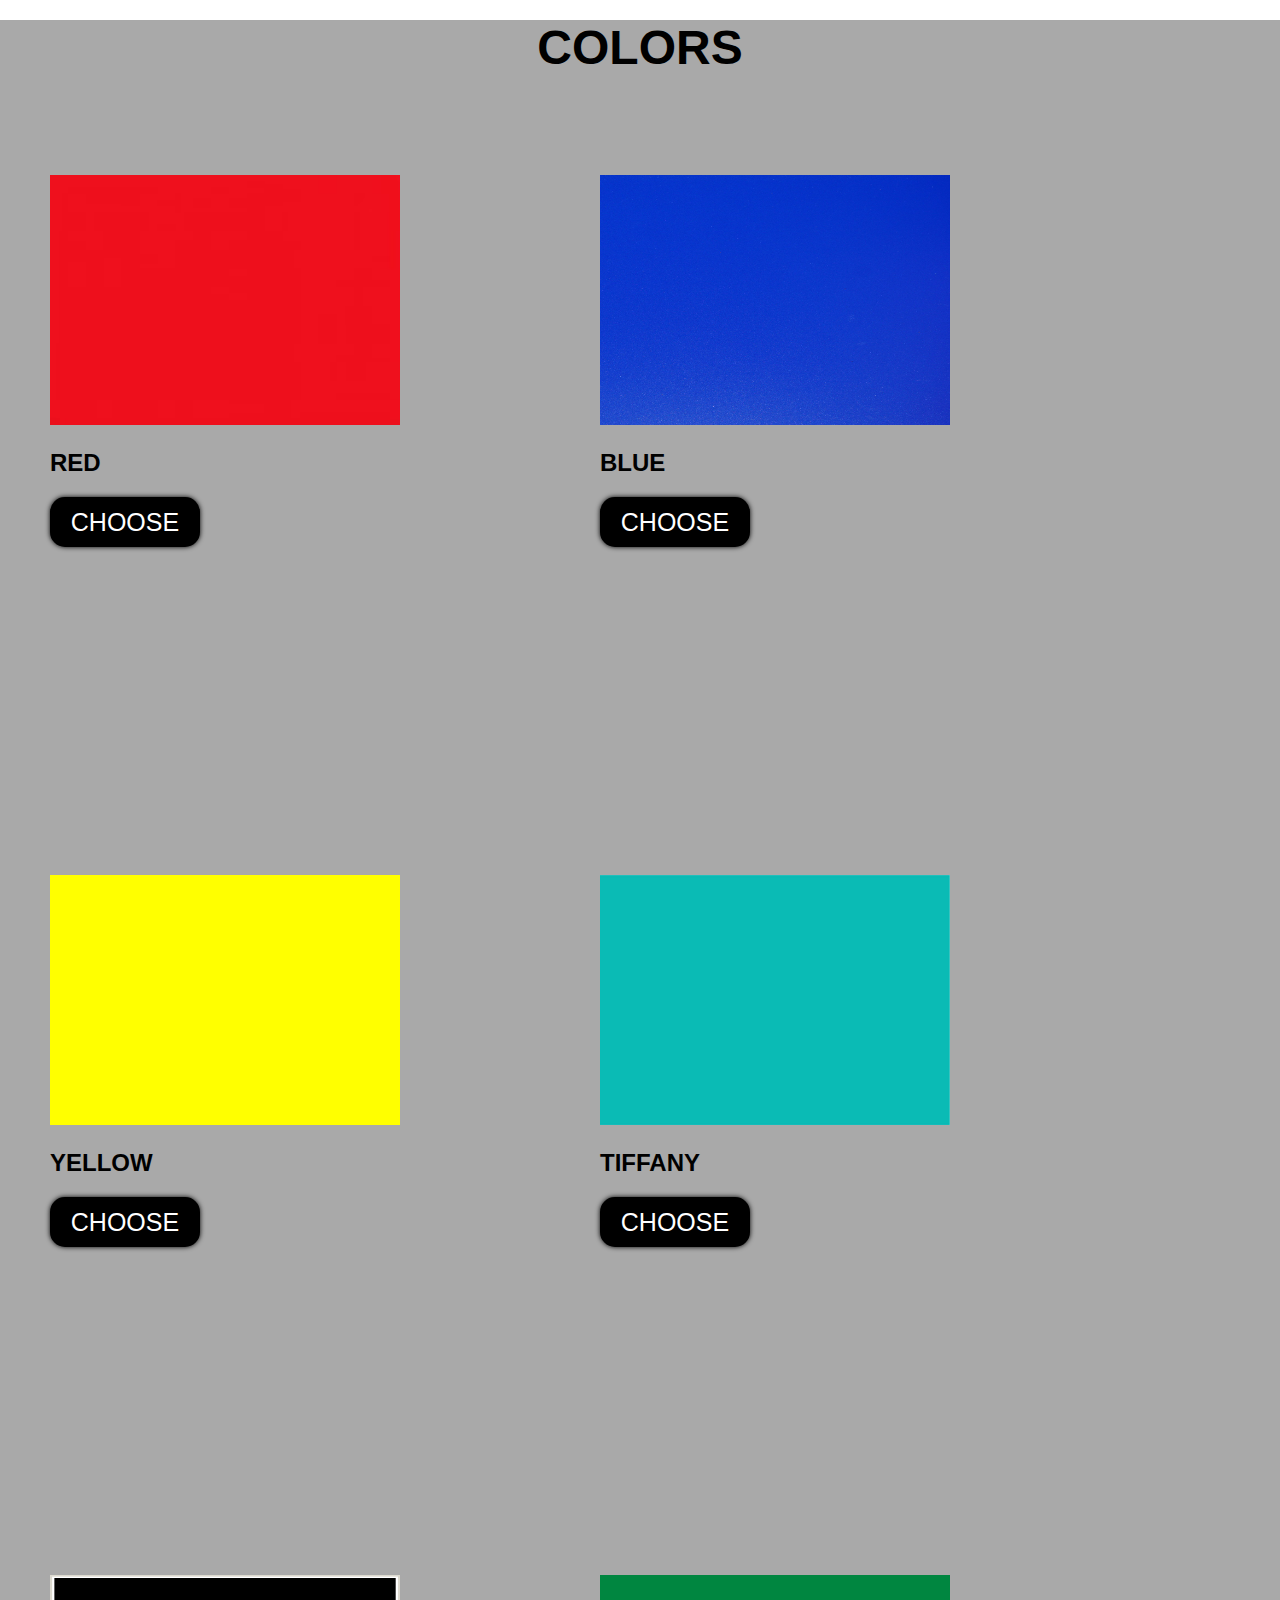
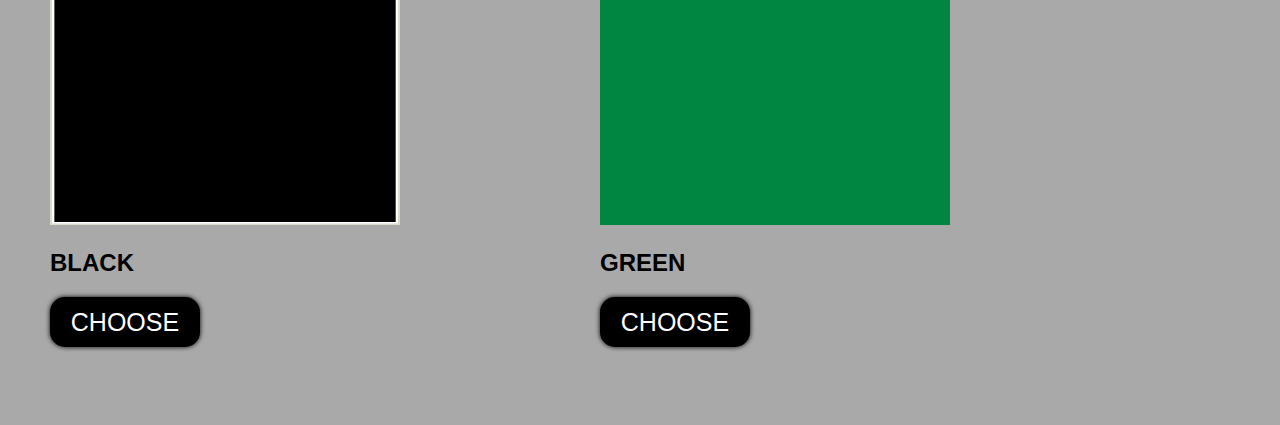
<file: color.html>
<!DOCTYPE html>
<html lang="en">
<head>
    <meta charset="UTF-8">
    <meta name="viewport" content="width=device-width, initial-scale=1.0">
    <title>Document</title>
    <link rel="stylesheet" href="color.css">
</head>
<body>
    <header>
        <div class="header_text"> 
            <h2>COLORS</h2>
        </div>
       
        <div class="box">
        <div class="box_model">
            <img src="RED.avif" alt="">
            <h2>RED </h2>
            <button><p>CHOOSE</p></button>

        </div>
        <div class="box_model">
            <img src="BLUE.jpg" alt="">
            <h2>BLUE </h2>
            <button><p>CHOOSE</p></button>

        </div>
        <div class="box_model">
            <img src="YELLOW.webp" alt="">
            <h2>YELLOW</h2>
            <button><p>CHOOSE</p></button>

        </div>
        <div class="box_model">
            <img src="TIFFANY.jpg" alt="">
            <h2>TIFFANY</h2>
            <button><p>CHOOSE</p></button>

        </div>
        <div class="box_model">
            <img src="BLACK.png" alt="">
            <h2>BLACK</h2>
            <button><p>CHOOSE</p></button>

        </div>
        <div class="box_model">
            <img src="GREEN.png" alt="">
            <h2>GREEN</h2>
            <button><p>CHOOSE</p></button>

        </div>
        </div>
    </header>
</body>
</html>
</file>
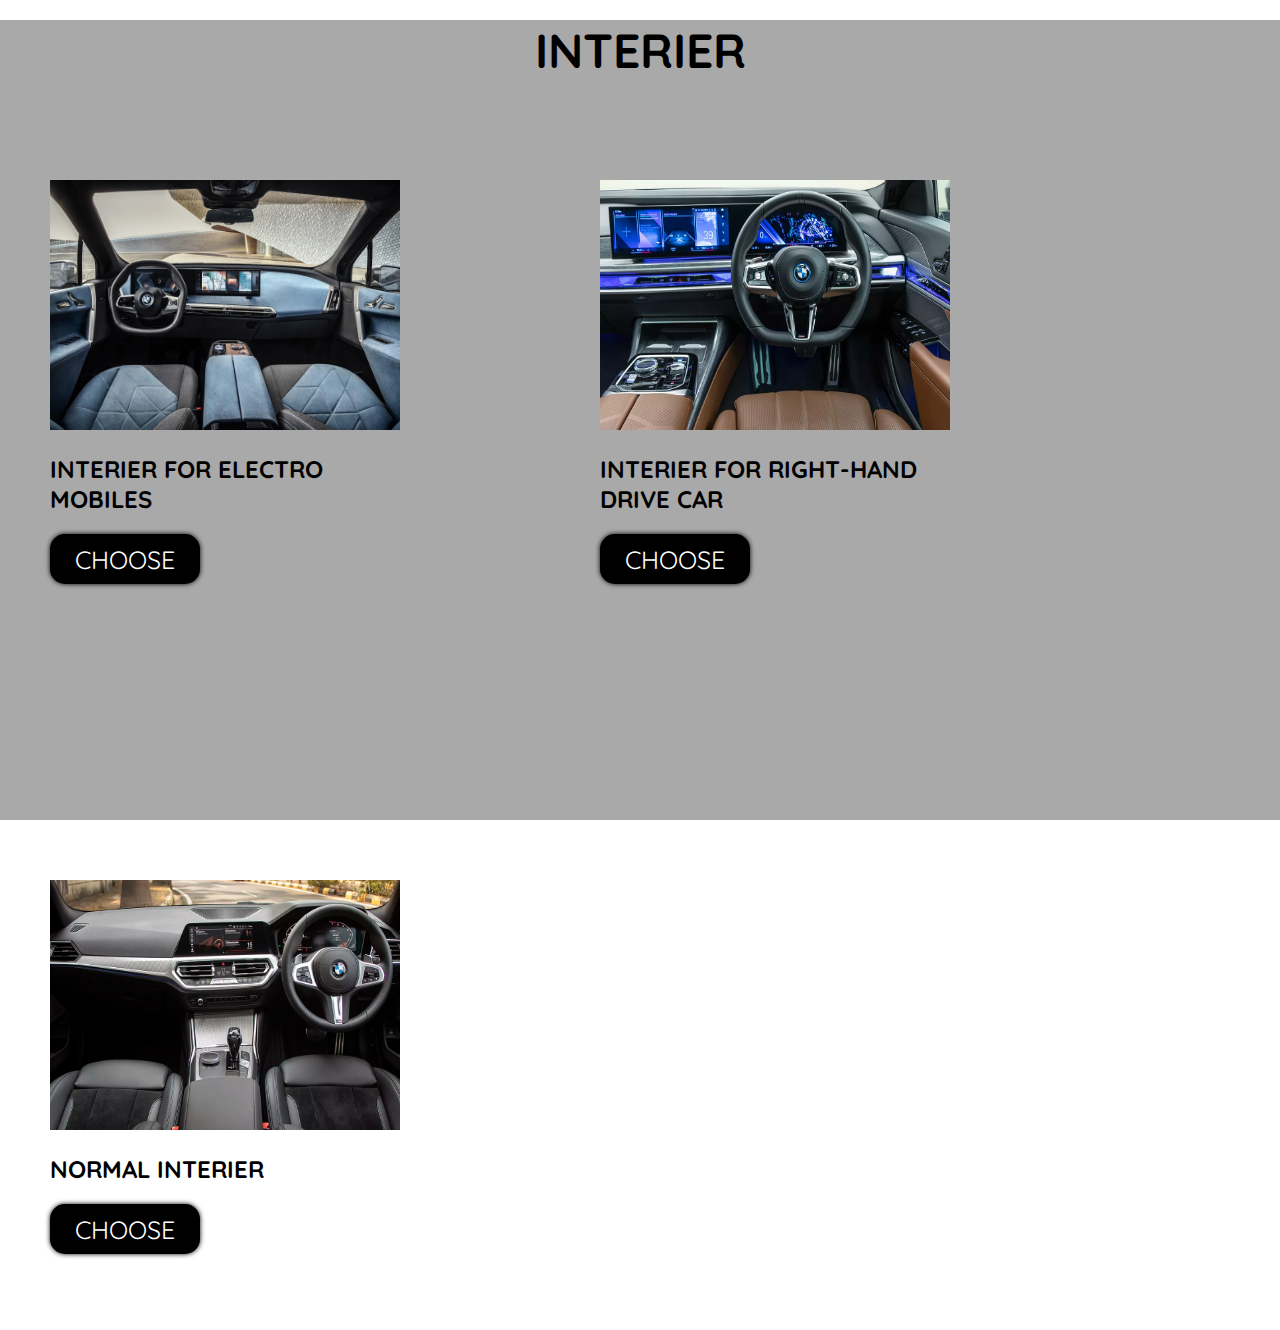
<file: interier.html>
<!DOCTYPE html>
<html lang="en">
<head>
    <meta charset="UTF-8">
    <meta name="viewport" content="width=device-width, initial-scale=1.0">
    <title>Document</title>
    <link rel="stylesheet" href="interier.css">
    <link rel="preconnect" href="https://fonts.googleapis.com">
<link rel="preconnect" href="https://fonts.gstatic.com" crossorigin>
<link href="https://fonts.googleapis.com/css2?family=Inter:ital,opsz,wght@0,14..32,100..900;1,14..32,100..900&family=Nunito+Sans:ital,opsz,wght@0,6..12,200..1000;1,6..12,200..1000&family=Poppins:ital,wght@0,100;0,200;0,300;0,400;0,500;0,600;0,700;0,800;0,900;1,100;1,200;1,300;1,400;1,500;1,600;1,700;1,800;1,900&family=Public+Sans:ital,wght@0,100..900;1,100..900&family=Quantico:ital,wght@0,400;0,700;1,400;1,700&family=Quicksand:wght@300..700&family=Roboto:ital,wght@0,100;0,300;0,400;0,500;0,700;0,900;1,100;1,300;1,400;1,500;1,700;1,900&display=swap" rel="stylesheet">
</head>
<body>
    <header>
        <div class="header_text"> 
            <h2>INTERIER</h2>
        </div>
       
        <div class="box">
        <div class="box_model">
            <img src="bmw-ix_interior.webp" alt="">
            <h2>INTERIER FOR ELECTRO MOBILES</h2>
            <button><p>CHOOSE</p></button>

        </div>
        <div class="box_model">
            <img src="i7-interior.webp" alt="">
            <h2>INTERIER FOR RIGHT-HAND DRIVE CAR</h2>
            <button><p>CHOOSE</p></button>

        </div>
        <div class="box_model">
            <img src="NORMAL INTERIER.webp" alt="">
            <h2>NORMAL INTERIER</h2>
            <button><p>CHOOSE</p></button>

        </div>
        
        </div>
    </header>
</body>
</html>
</file>
<file: color.css>
*{
    margin: 0;
    padding: 0;
    text-decoration: none;
    box-sizing: border-box;
    list-style-type: none;
    font-family: "Quicksand", sans-serif;
}
header{
    background-color: darkgrey;
}
.header_text{
    display: flex;
    justify-content: center;
    font-size: 32px;
    margin-top: 20px;
}
.box{
    display: flex;
    flex-wrap: wrap;
    gap: 150px;
}
.box_model{
    width: 350px;
    height: 450px;
    margin-top: 100px;
    margin-left: 50px;

}
.box_model img{
    width: 350px;
    height: 250px;
}
.box_model h2{
    margin-top: 20px;

}
button{
    width: 150px;
    height: 50px;
    border: 2px solid black;
    background-color: black;
    box-shadow: 0px 0px 5px black;
    border-radius: 15px;
    margin-top: 20px;
    cursor: pointer;
}
button p{
    color: white;
    font-size: 25px;

}
</file>
<file: interier.css>
*{
    margin: 0;
    padding: 0;
    text-decoration: none;
    box-sizing: border-box;
    list-style-type: none;
    font-family: "Quicksand", sans-serif;
}
header{
    background-color: darkgrey;
    height: 800px;
}
.header_text{
    display: flex;
    justify-content: center;
    font-size: 32px;
    margin-top: 20px;
}
.box{
    display: flex;
    flex-wrap: wrap;
    gap: 150px;
}
.box_model{
    width: 350px;
    height: 450px;
    margin-top: 100px;
    margin-left: 50px;

}
.box_model img{
    width: 350px;
    height: 250px;
}
.box_model h2{
    margin-top: 20px;

}
button{
    width: 150px;
    height: 50px;
    border: 2px solid black;
    background-color: black;
    box-shadow: 0px 0px 5px black;
    border-radius: 15px;
    margin-top: 20px;
    cursor: pointer;
}
button p{
    color: white;
    font-size: 25px;

}
</file>
